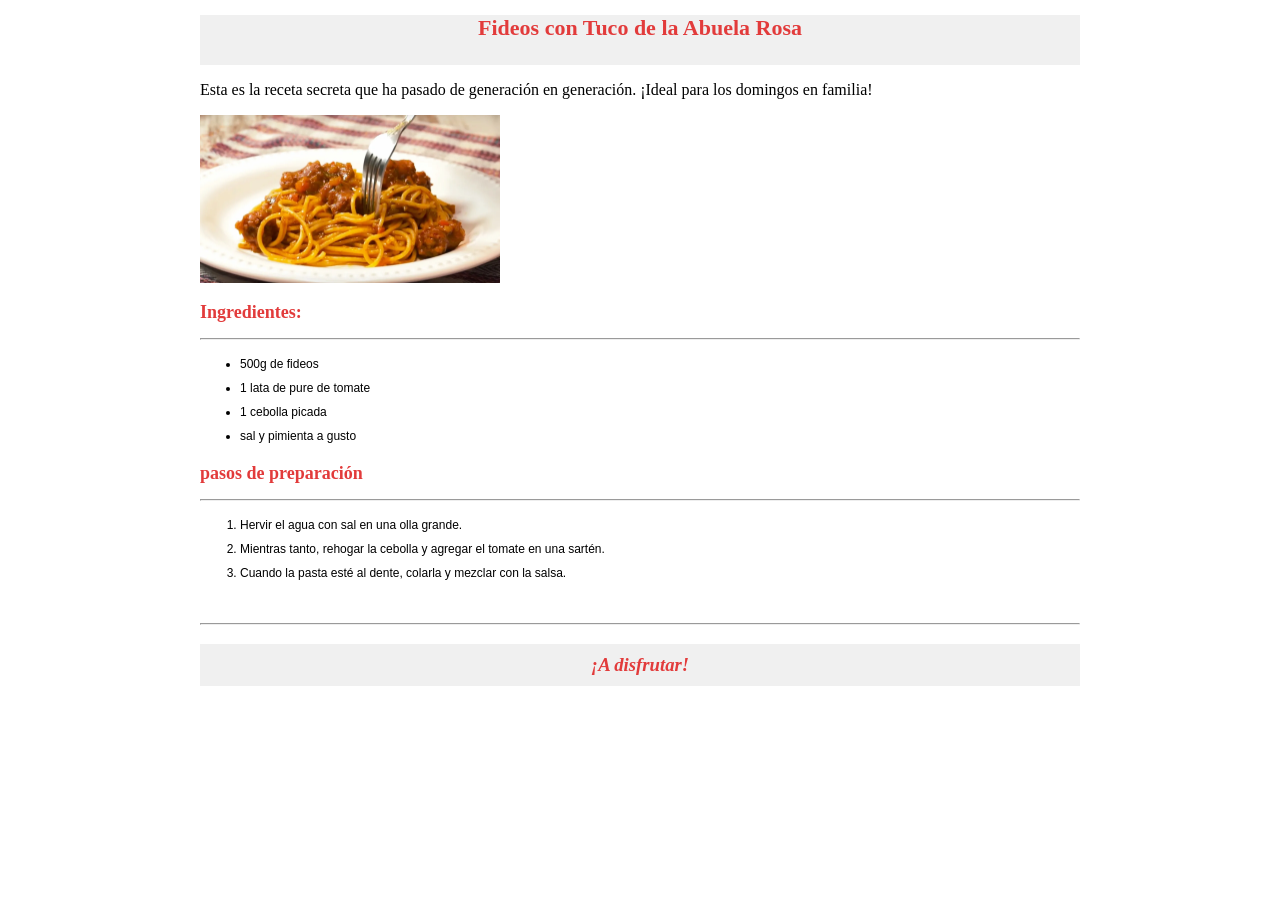
<file: 01-Receta-Abuela/index.html>
<!DOCTYPE html>
<html lang="en">
<head>
    <meta charset="UTF-8">
    <meta name="viewport" content="width=device-width, initial-scale=1.0">
    <title>Receta de la Abuela</title>
    <link rel="stylesheet" href="style.css">
</head>
<body>
    <h1 class="TitlePpal">Fideos con Tuco de la Abuela Rosa</h1>
    <p>Esta es la receta secreta que ha pasado de generación en generación. ¡Ideal para los domingos en familia!</p>
    <img src="assets/plato-final.jpg" alt="Plato final" width="300">
    <h2 class="title-secodary">Ingredientes:</h2>
    <hr>
    <ul class="list">
        <li>500g de fideos</li>
        <li>1 lata de pure de tomate</li>
        <li>1 cebolla picada</li>
        <li>sal y pimienta a gusto</li>
    </ul>
    <h2 class="title-secodary">pasos de preparación</h2>
    <hr>
    <ol class="list">
        <li>Hervir el agua con sal en una olla grande.</li>
        <li>Mientras tanto, rehogar la cebolla y agregar el tomate en una sartén.</li>
        <li>Cuando la pasta esté al dente, colarla y mezclar con la salsa.</li>
    </ol>
    <br>
    <hr>
    <h3 class="footer">¡A disfrutar!</h3>
</body>
</html>
</file>
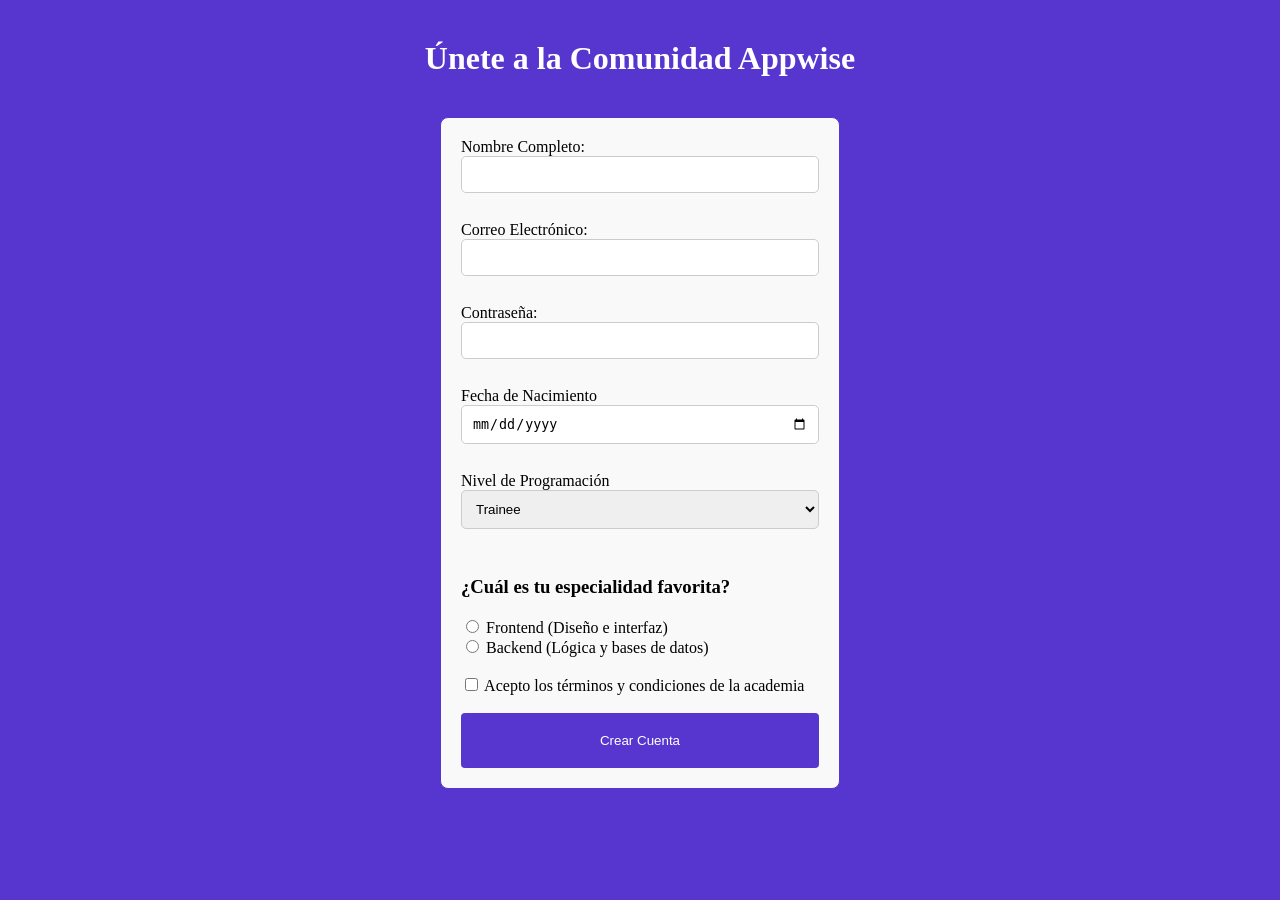
<file: 03-Registro-Usuario/index.html>
<!DOCTYPE html>
<html lang="en">
<head>
    <meta charset="UTF-8">
    <meta name="viewport" content="width=device-width, initial-scale=1.0">
    <title>Registro - Appwise</title>
    <link rel="stylesheet" href="styles.css">
</head>
<body>
    <h1>Únete a la Comunidad Appwise</h1>
    <form class="form" action="#">
        <label for="nombreCompleto">Nombre Completo:</label><br>
        <input class="inputT" type="text" id="nombreCompleto" name="nombreCompleto" required ><br><br>

        <label for="email">Correo Electrónico:</label><br>
        <input class="inputT" type="email" id="email" name="email" required><br><br>

        <label for="password">Contraseña:</label><br>
        <input class="inputT" type="password" id="password" name="password" required><br><br>

        <label for="fechaNacimiento">Fecha de Nacimiento</label><br>
        <input class="inputT" type="date" id="fechaNacimiento" name="fechaNacimiento" required><br><br>

        <label for="nivelProgramacion">Nivel de Programación</label><br>
        <select id="nivelProgramacion" name="nivelProgramacion" required>
            <option value="Trainee">Trainee</option>
            <option value="Junior">Junior</option>
            <option value="Semi-Senior">Semi-Senior</option>
        </select><br><br>
        <h3>¿Cuál es tu especialidad favorita?</h3>

        <label>
            <input type="radio" id="front" name="frontBack" value="Front-end">
            Frontend (Diseño e interfaz)
        </label>
        <br>
        <label>
            <input type="radio" id="back" name="frontBack" value="Back-end">
            Backend (Lógica y bases de datos)
        </label>
        <br><br>
        <label>
            <input type="checkbox" id="acepto" name="cbAcepto" value="Acepto" required>
            Acepto los términos y condiciones de la academia
        </label>
        <br><br>
        <div class="buttonCrear">
            <button class="buttonCrear" type="submit">Crear Cuenta</button>
        </div>
    </form>
</body>
</html>
</file>
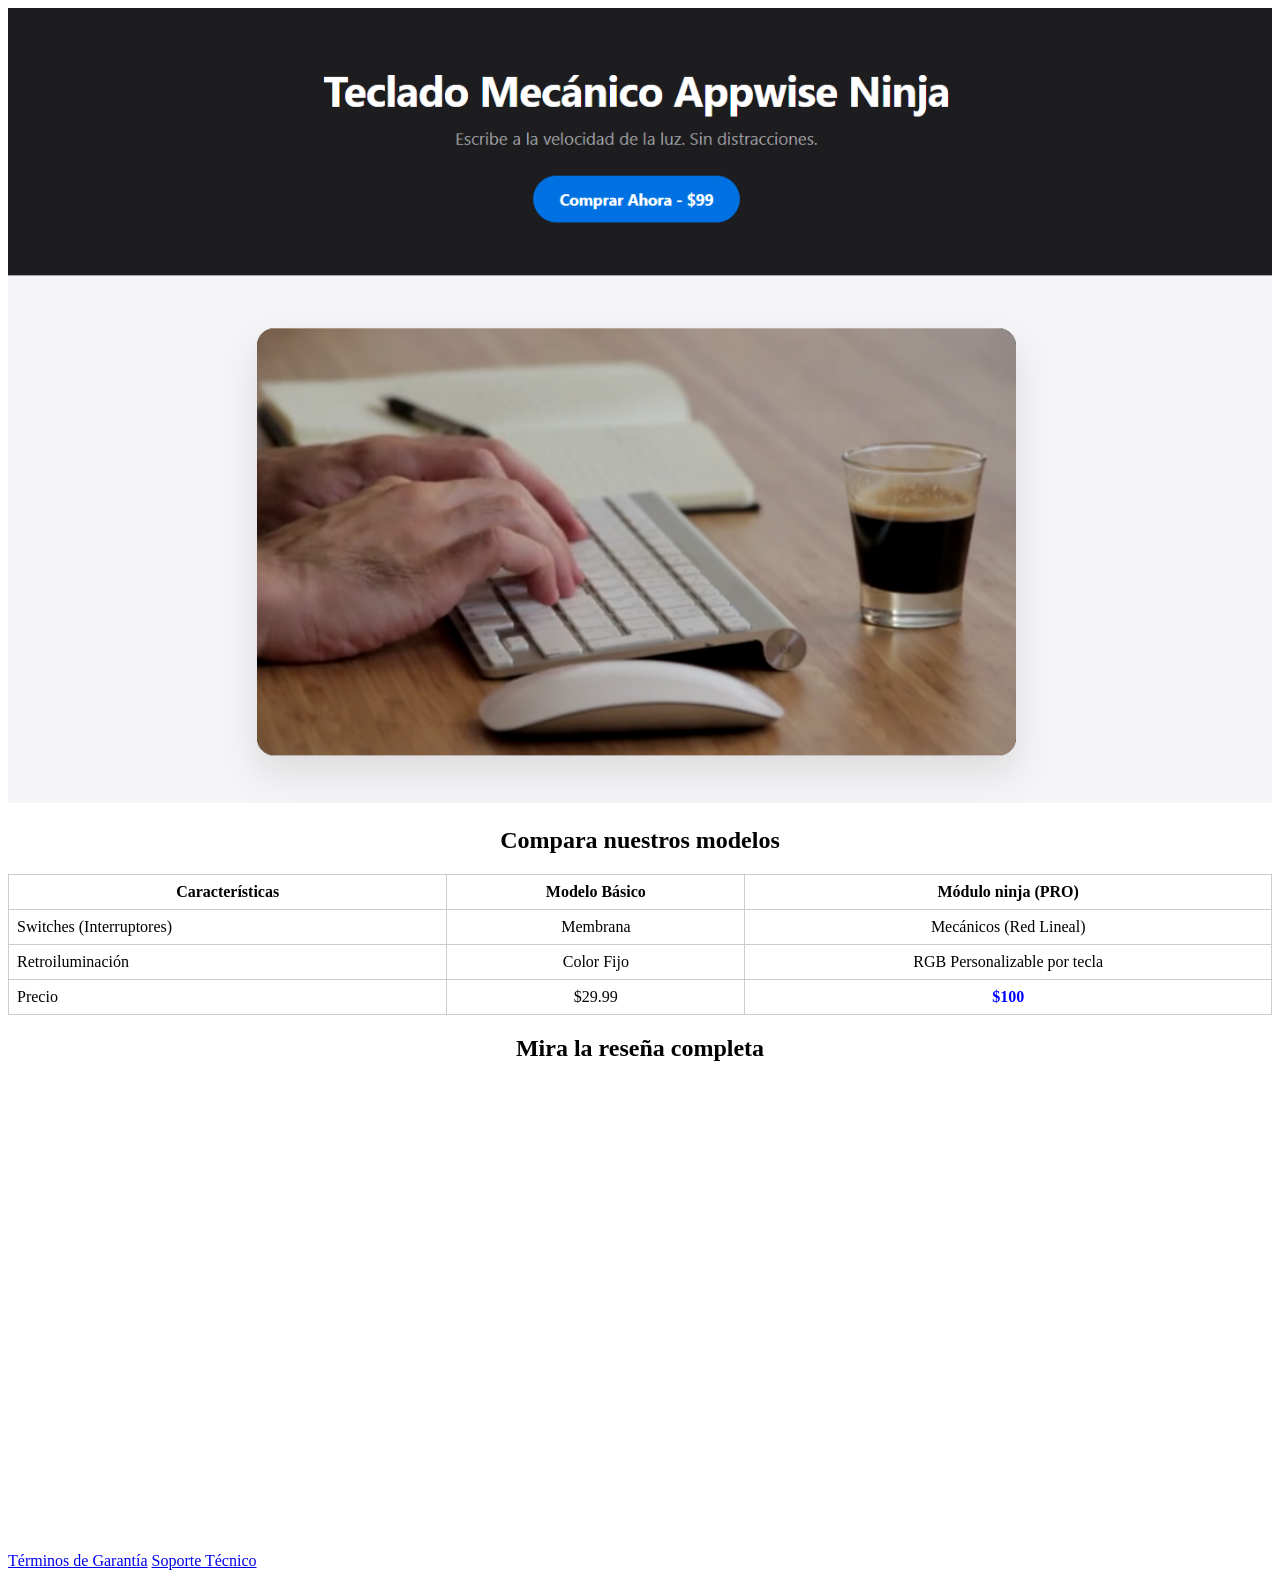
<file: 04-Landing-Producto/index.html>
<!DOCTYPE html>
<html lang="en">
<head>
    <meta charset="UTF-8">
    <meta name="viewport" content="width=device-width, initial-scale=1.0">
    <title>Teclado Appwise Ninja</title>
    <link rel="stylesheet" href="styles.css">
</head>
<body>
  <!-- <HEADER>
     <h1>Teclado Mecánico Appwise Ninja</h1>
     <p>Escribe a la velocidad de la luz. Sin distracciones</p>
     <button class="btn-blue">Comprar Ahora - $99</button>    
   </HEADER>  comento el header porque la imagen preview.png ya lo trae -->
   
   <section>
     <img src="assets/preview.png" alt="Preview del teclado Appwise Ninja">
   </section>

   <section>
     <h2>Compara nuestros modelos</h2>
     <table>
        <thead>
            <tr>
                <th>Características</th>
                <th>Modelo Básico</th>
                <th>Módulo ninja (PRO)</th>
            </tr>
        </thead>
        <tbody>
            <tr>
                <td>Switches (Interruptores)</td>
                <td class="td-texto-centrado">Membrana</td>
                <td class="td-texto-centrado">Mecánicos (Red Lineal)</td>
            </tr>
            <tr>
                <td>Retroiluminación</td>
                <td class="td-texto-centrado">Color Fijo</td>
                <td class="td-texto-centrado">RGB Personalizable por tecla</td>
            </tr>
            <tr>
                <td>Precio</td>
                <td class="td-texto-centrado">$29.99</td>
                <td class="td-azul-negrita">$100</td>
            </tr>
        </tbody>
      </table>
   </section>

    <section>
        <h2>Mira la reseña completa</h2>
     <!-- preguntar como embeber videos de youtube-->
        <iframe 
            width="560" 
            height="315" 
            src="https://appwiseinnovations.dev/ACADEMY/promo.mp4" 
            title="YouTube video player" 
            frameborder="0" 
            allow="accelerometer; autoplay; clipboard-write; encrypted-media; gyroscope; picture-in-picture; web-share" 
            referrerpolicy="strict-origin-when-cross-origin" 
            allowfullscreen>
        </iframe>        
    </section>   
    <footer>
        <a href="#">Términos de Garantía</a>
        <a href="#">Soporte Técnico</a>
        
    </footer>
</body>
</html>
</file>
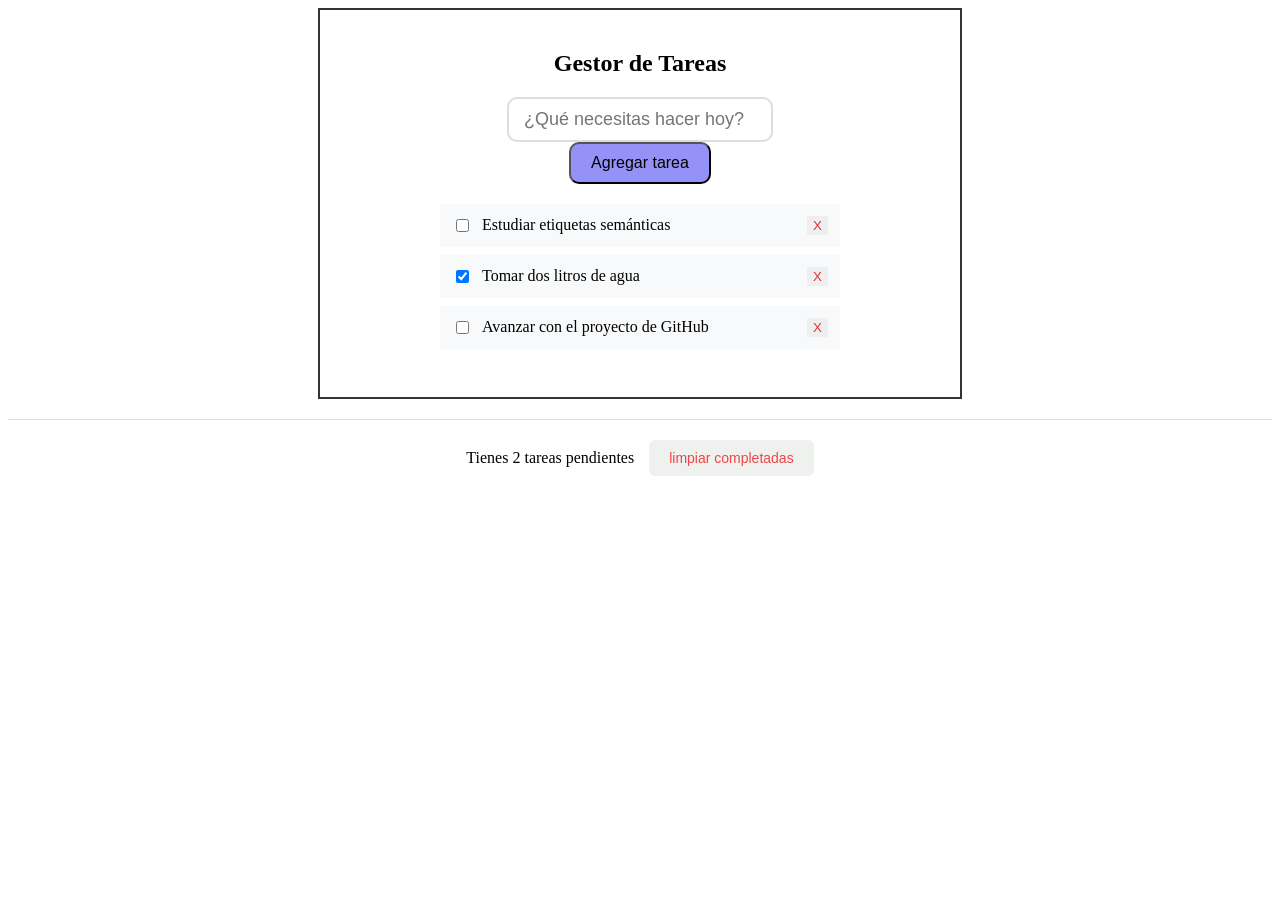
<file: 05-Gestor-Tareas/index.html>
<!DOCTYPE html>
<html lang="en">
<head>
    <meta charset="UTF-8">
    <meta name="viewport" content="width=device-width, initial-scale=1.0">
    <title>Gestor de Tareas</title>
    <link rel="stylesheet" href="styles.css">
</head>
<body>
    <main>        
        <section>
            <h1 class="centrado">Gestor de Tareas</h1>
            <div class="contenedor-input-button"></div>
                <input type="text" id="qNecesitaHacer" placeholder="¿Qué necesitas hacer hoy?"/>
                <button id="agregarTarea">Agregar tarea</button>
            </div>
            <ul id="listaTareas">
                <li>
                    <input type="checkbox" id="tarea1" />
                    <span>Estudiar etiquetas semánticas</span>
                    <button id="DelTarea1">X</button>
                </li>
                <li>
                    <input type="checkbox" id="tarea2" checked/>
                    <span>Tomar dos litros de agua</span>
                    <button id="DelTarea2">X</button>

                </li>
                <li>
                    <input type="checkbox" id="tarea3" />
                    <span>Avanzar con el proyecto de GitHub</span>
                    <button id="DelTarea3">X</button>
                </li>
            </ul>
        </section>
        <footer>
            <p>Tienes 2 tareas pendientes</p>
            <button id="limpiarTareasCompletadas">limpiar completadas</button>
        </footer>
    </main>
</body>
</html>
</file>
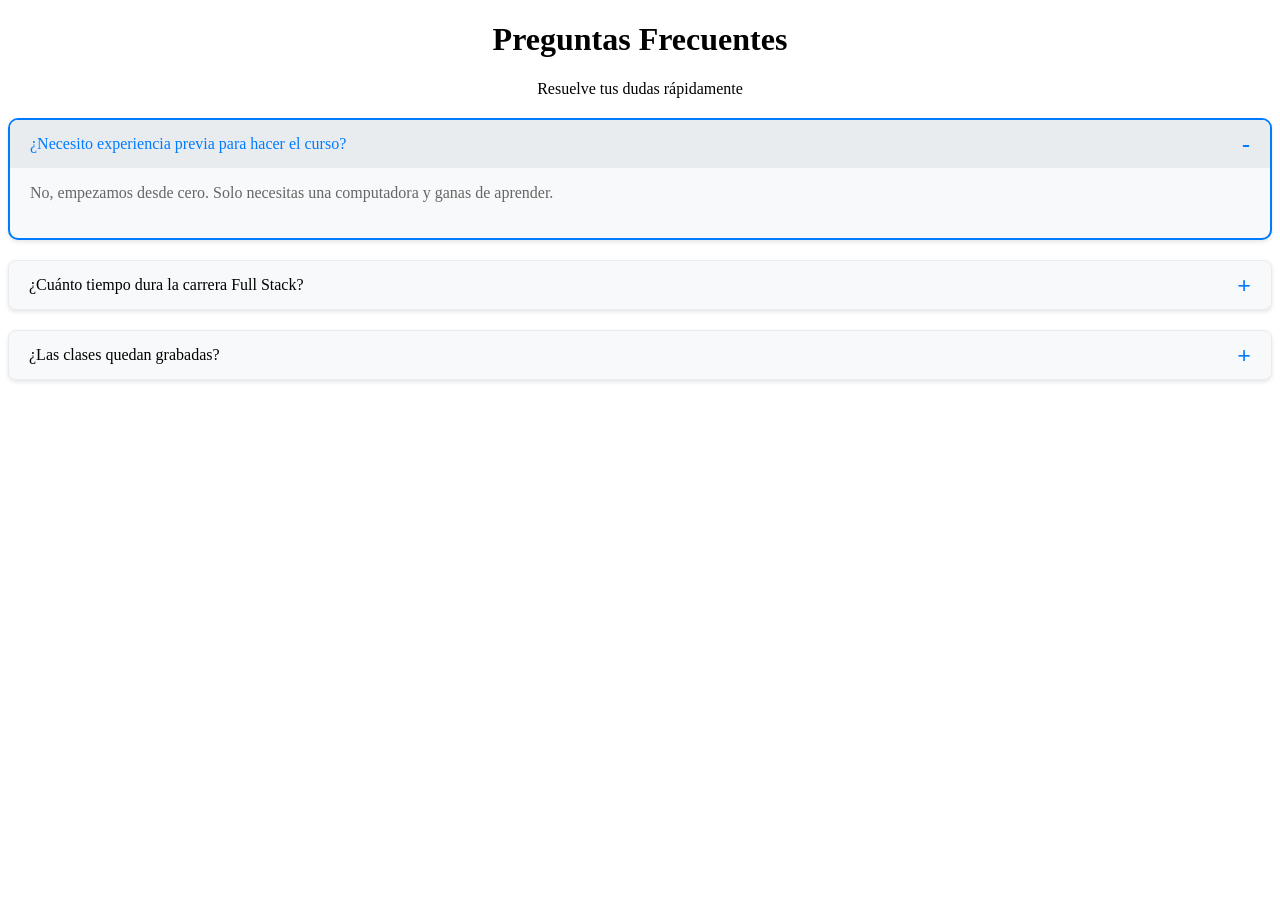
<file: 06-FAQ-Acordeon/index.html>
<!DOCTYPE html>
<html lang="en">
<head>
    <meta charset="UTF-8">
    <meta name="viewport" content="width=device-width, initial-scale=1.0">
    <title>Centro de Ayuda - Appwise</title>
    <link rel="stylesheet" href="styles.css">
</head>
<body>
    <main>
        <h1 class="centrado">Preguntas Frecuentes</h1>
        <p class="centrado">Resuelve tus dudas rápidamente</p>
        <section>
            <details open>
                <summary>¿Necesito experiencia previa para hacer el curso?</summary>
                <p>No, empezamos desde cero. Solo necesitas una computadora y ganas de aprender.</p>
            </details>
            <details>
                <summary>¿Cuánto tiempo dura la carrera Full Stack?</summary>
                <p>El programa completo dura 9 meses, con clases en vivo y proyectos prácticos semanales.</p>
            </details>
            <details>
                <summary>¿Las clases quedan grabadas?</summary>
                <p> ¡Sí! Todas las clases se graban y se suben a la plataforma para que puedas repasarlas cuando quieras.</p>
            </details>
        </section>
    </main>
</body>
</html>
</file>
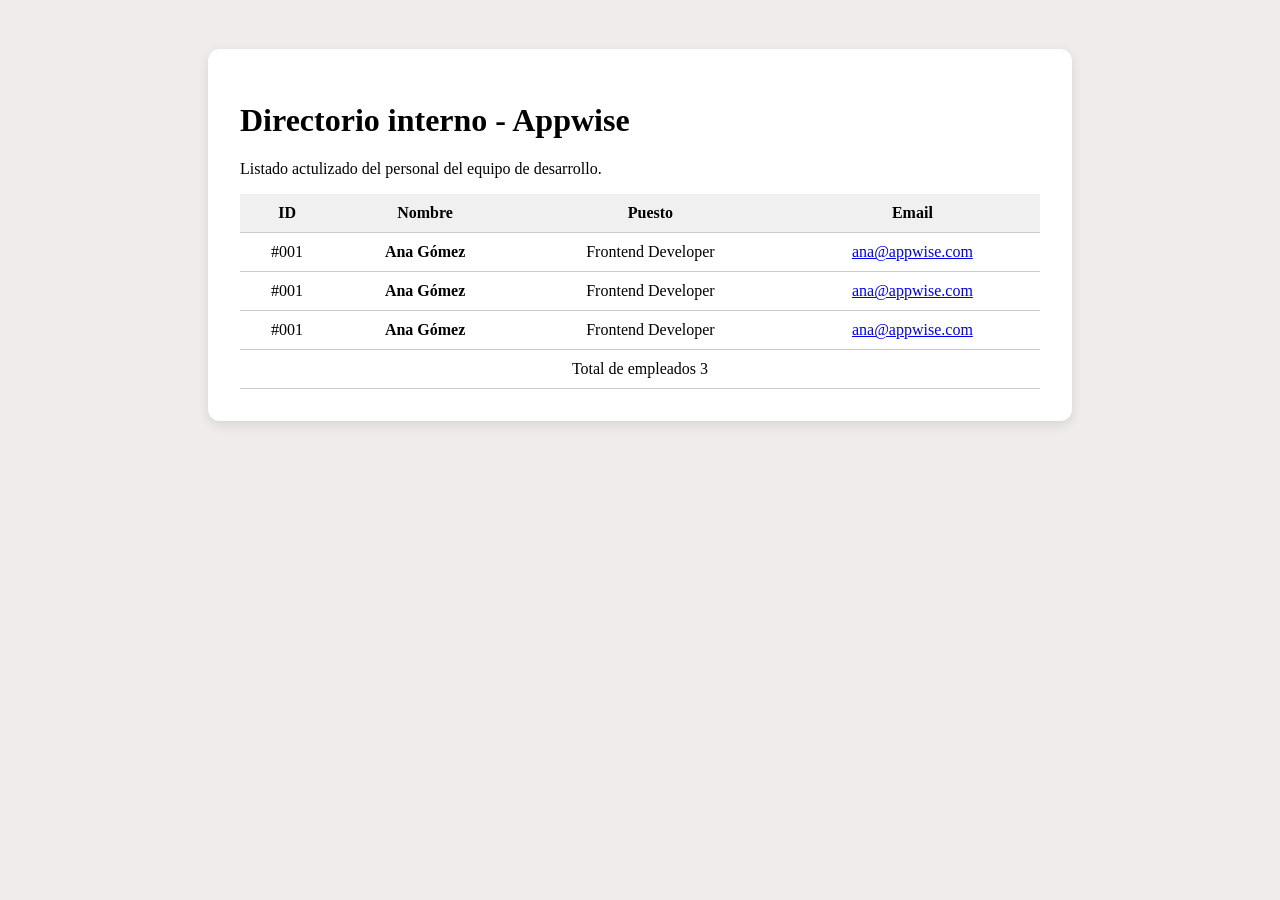
<file: 07-Directorio-Empleados/index.html>
<!DOCTYPE html>
<html lang="en">
<head>
    <meta charset="UTF-8">
    <meta name="viewport" content="width=device-width, initial-scale=1.0">
    <title>Directorio de Empleados</title>
    <link rel="stylesheet" href="styles.css">
</head>
<body>
    <main>
        <h1>Directorio interno - Appwise</h1>
        <p>Listado actulizado del personal del equipo de desarrollo.</p>
        <table >
            <thead>
                <tr>
                    <th>ID</th>
                    <th>Nombre</th>
                    <th>Puesto</th>
                    <th>Email</th>
                </tr>
            </thead>
            <tbody>
                <tr>
                    <td>#001</td>
                    <td>Ana Gómez</td>
                    <td>Frontend Developer</td>
                    <td>
                        <a href="mailto: ana@appwise.com"> ana@appwise.com</a>                    
                    </td>                    
                </tr>
                <tr>
                    <td>#001</td>
                    <td>Ana Gómez</td>
                    <td>Frontend Developer</td>
                    <td>
                        <a href="mailto: ana@appwise.com"> ana@appwise.com</a>                    
                    </td>                    
                </tr>
                <tr>
                    <td>#001</td>
                    <td>Ana Gómez</td>
                    <td>Frontend Developer</td>
                    <td>
                        <a href="mailto: ana@appwise.com"> ana@appwise.com</a>                    
                    </td>                    
                </tr>
            </tbody>
            <tfoot >
                <tr>
                    <td colspan="4">Total de empleados 3</td>
                </tr>
            </tfoot>
        </table>
    </main>
</body>
</html>
</file>
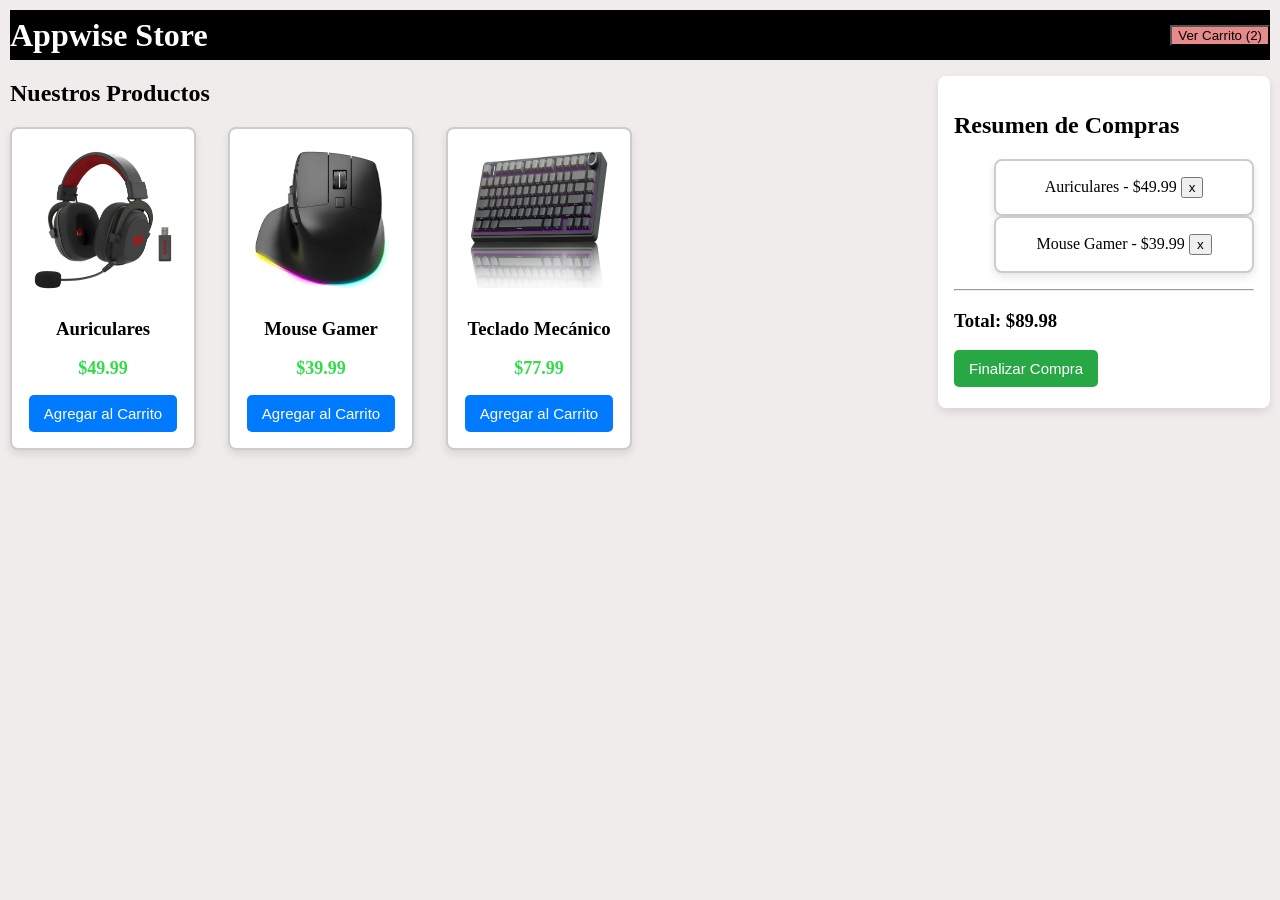
<file: 08-Carrito-Compras/index.html>
<!DOCTYPE html>
<html lang="en">
<head>
    <meta charset="UTF-8">
    <meta name="viewport" content="width=device-width, initial-scale=1.0">
    <title>Tienda Appwise</title>
    <link rel="stylesheet" href="styles.css">
</head>
<body>
    <header>
        <h1>Appwise Store</h1>
        <button class="boton-header" id="agregarAlCarro">Ver Carrito (2)</button>
    </header>
    <main>
        <section>
            <h2> Nuestros Productos </h2>
            <ul class = "ul-productos">
                <li> 
                    <div>                        
                        <img src="assets/auricular_gamer.webp" alt="Auricular Gamer" width="150" height="150" />
                        <h3>Auriculares</h3> 
                        <p><b class = "texto-producto-precio">$49.99</b></p>
                        <button class = "btn-productos" id="AddAuricular">Agregar al Carrito</button>
                    </div>
                </li>
                <li> 
                    <div>                        
                        <img src="assets/mouse_gamer.webp" alt="Mouse Gamer" width="150" height="150" />
                        <h3>Mouse Gamer</h3>
                        <p><b class = "texto-producto-precio">$39.99</b></p> 
                        <button class = "btn-productos" id="AddRaton">Agregar al Carrito</button>
                    </div>
                </li>
                <li> 
                    <div>                        
                        <img src="assets/teclado_mecanico.webp" alt="Teclado Mecánico" width="150" height="150" />
                        <h3>Teclado Mecánico</h3>
                        <p><b class = "texto-producto-precio">$77.99</b></p>
                        <button class = "btn-productos" id="AddTeclado">Agregar al Carrito</button>
                    </div>
                </li>
            </ul>
        </section>
        <aside>
            <h2>Resumen de Compras</h2>
            <ul class = "ul-inferior">
                <li>
                    Auriculares - $49.99
                    <button id="eliminarAuricular">x</button>
                </li>
                <li>
                    Mouse Gamer - $39.99
                    <button id="eliminarRaton">x</button>
                </li>
            </ul>
            <hr>
            <h3>Total: $89.98</h3>
            <button class = "btn-resumenCompras" id="finalizarCompra">Finalizar Compra</button>
        </aside>
    </main>
</body>
</html>
</file>
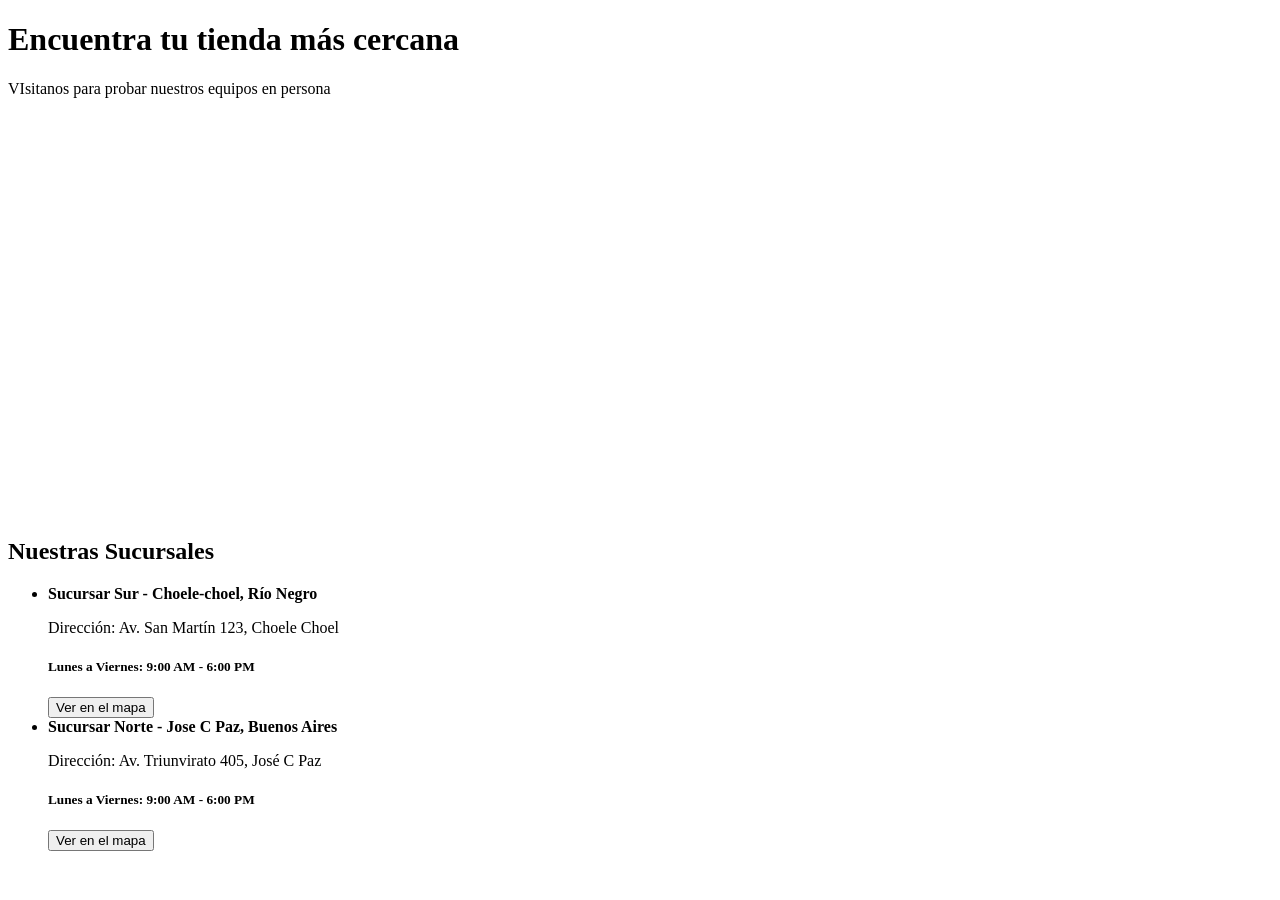
<file: 09-Buscar-Mapas/index.html>
<!DOCTYPE html>
<html lang="en">
<head>
    <meta charset="UTF-8">
    <meta name="viewport" content="width=device-width, initial-scale=1.0">
    <title>Sucursales - Appwise</title>
</head>
<body>
    <header>
        <h1>Encuentra tu tienda más cercana</h1>
        <p>VIsitanos para probar nuestros equipos en persona  </p>
    </header>    
    <main>
        <section>
            <iframe width="400" height="400" title="Mapa de sucursales" 
            src="https://www.google.com/maps/embed?pb=!1m18!1m12!1m3!1d24704.40669575542!2d-65.68077172651418!3d-39.28709761915906!2m3!1f0!2f0!3f0!3m2!1i1024!2i768!4f13.1!3m3!1m2!1s0x95e4880073e09383%3A0xacd04afe2bd8837e!2sChoele-choel%2C%20R%C3%ADo%20Negro!5e0!3m2!1ses!2sar!4v1773007721658!5m2!1ses!2sar"  style="border:0;" allowfullscreen="" loading="lazy" referrerpolicy="no-referrer-when-downgrade"></iframe>
        </section>
        <aside>
            <h2>Nuestras Sucursales</h2>
            <ul>
                <li>
                    <b>Sucursar Sur - Choele-choel, Río Negro</b>
                    <p>Dirección: Av. San Martín 123, Choele Choel</p>
                    <h5>Lunes a Viernes: 9:00 AM - 6:00 PM </h5>
                    <button>Ver en el mapa</button>
                </li>
                <li>
                    <b>Sucursar Norte - Jose C Paz, Buenos Aires</b>
                    <p>Dirección: Av. Triunvirato 405, José C Paz</p>
                    <h5>Lunes a Viernes: 9:00 AM - 6:00 PM </h5>
                    <button>Ver en el mapa</button>
                </li>
            </ul>
        </aside>
    </main>
</body>
</html>
</file>
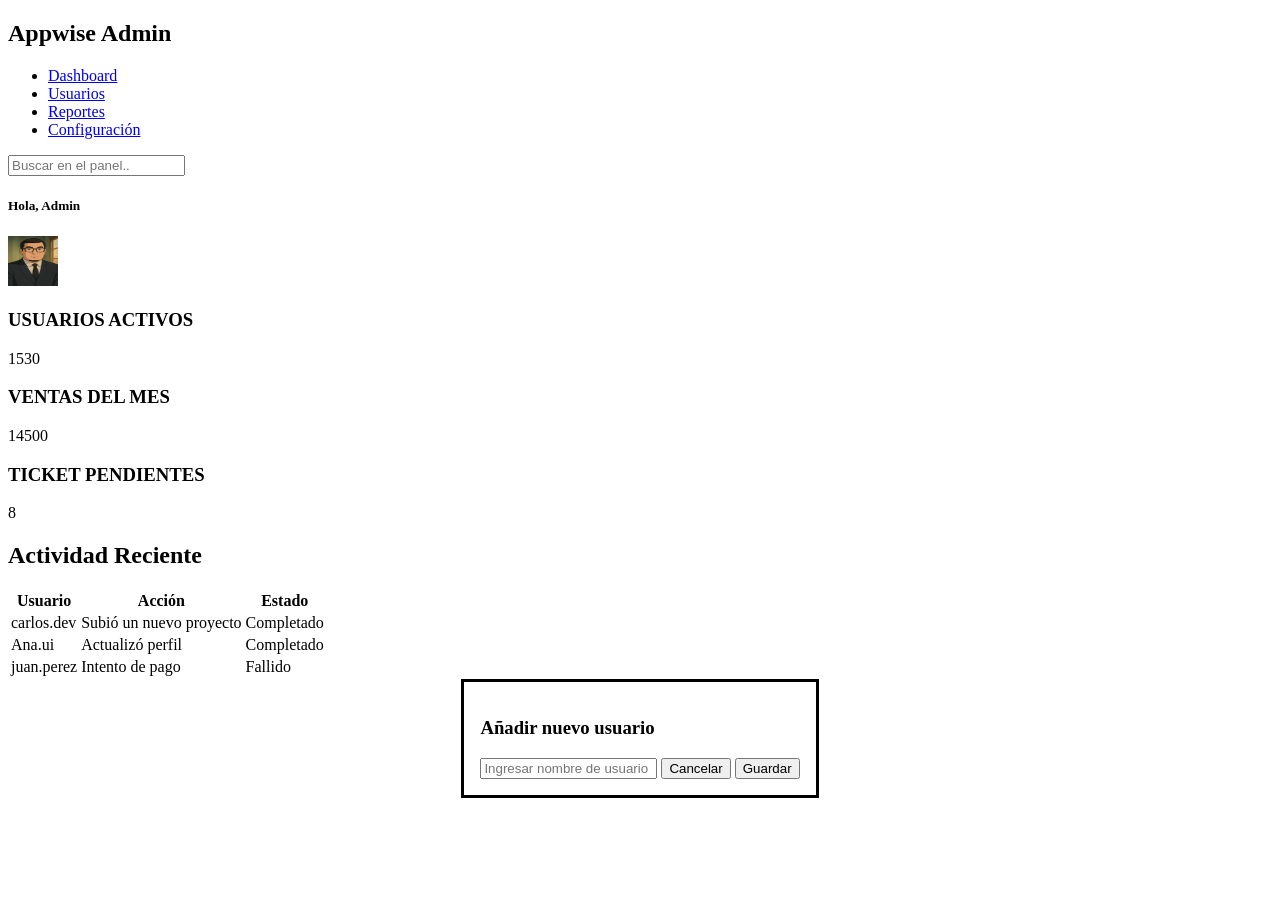
<file: 10-Dashboard-Admin/index.html>
<!DOCTYPE html>
<html lang="en">
<head>
    <meta charset="UTF-8">
    <meta name="viewport" content="width=device-width, initial-scale=1.0">
    <title>Admin Panel - Appwise</title>
</head>
<body>
   <aside>
        <h2>Appwise Admin</h2>
        <nav>
            <ul>
                <li><a href="#">Dashboard</a></li>
                <li><a href="#">Usuarios</a></li>
                <li><a href="#">Reportes</a></li>
                <li><a href="#">Configuración</a></li>
            </ul>
        </nav>
   </aside> 
   <main>
        <header>
            <input type="search" placeholder="Buscar en el panel..">
            <h5> Hola, Admin</h5>
            <img src="assets/avatar.png" alt="Avatar" width="50" height="50"/>
        </header>
        <section>
            <article>
                <h3>USUARIOS ACTIVOS</h3>
                <P>1530</P>
            </article>
            <article>
                <h3>VENTAS DEL MES</h3>
                <P>14500</P>
            </article>
            <article>
                <h3>TICKET PENDIENTES</h3>
                <P>8</P>
            </article>
        </section>
        <section>
            <h2>Actividad Reciente</h2>
            <table>
                <thead>
                    <tr>
                        <th>Usuario</th>
                        <th>Acción</th>
                        <th>Estado</th>
                    </tr>
                </thead>
                <tbody>
                   <tr>
                        <td>carlos.dev</td>
                        <td>Subió un nuevo proyecto</td>
                        <td>Completado</td>
                   </tr> 
                   <tr>
                        <td>Ana.ui</td>
                        <td>Actualizó perfil</td>
                        <td>Completado</td>
                   </tr> 
                   <tr>
                        <td>juan.perez</td>
                        <td>Intento de pago</td>
                        <td>Fallido</td>
                   </tr> 
                </tbody>
            </table>
        </section>
   </main>
   <dialog open>
        <h3>Añadir nuevo usuario</h3>
        <form>
            <input type="text" placeholder="Ingresar nombre de usuario" required>
            <button type="submit" id="cancelar">Cancelar</button>
            <button type="submit" id="guardar">Guardar</button>
        </form>
   </dialog>     
</body>
</html>
</file>
<file: 01-Receta-Abuela/style.css>
.TitlePpal {
    align-items: center;
    height: 50px;
    background: #f0f0f0;
    color: #e23b3b;
    font-size: 22px;
    text-align: center;
}

body {
    margin-left: 200px;
    margin-right: 200px;
}
.title-secodary {
    color: #e23b3b;
    font-size: 18px;
}

.footer {
    text-align: center;
    padding: 10px;
    /* Espaciado interno */
    background: #f0f0f0;
    color: #e23b3b;
    font-style: italic;
}
.list {
    font-size: 12px;
    line-height: 2;
    font-family: Arial, Helvetica, sans-serif;
}
</file>
<file: 03-Registro-Usuario/styles.css>
.form {
    width: 400px;
    /* ancho fijo o máximo */
    margin: 40px auto;
    /* auto lo centra horizontalmente */
    padding: 20px;
    border: 1px solid #5736cf;
    border-radius: 8px;
    background: #f9f9f9;
    box-sizing: border-box;
}
body {
    background-color: #5736cf;
}
h1 {
    text-align: center;
    color: #fff;
    margin-top: 40px;
}
.buttonCrear {
    background-color: #5736cf;
    color: white;
    border: none;
    padding: 10px 20px;
    border-radius: 4px;
    cursor: pointer;
    text-align: center;
}

.inputT {
    width: 100%;
    box-sizing: border-box;
    padding: 10px;
    margin-bottom: 10px;
    border: 1px solid #ccc;
    border-radius: 5px;
}

select {
    width: 100%;
    /* casi todo el ancho del form */
    box-sizing: border-box;
    /* incluye padding y border */
    padding: 10px;
    margin-bottom: 10px;
    border: 1px solid #ccc;
    border-radius: 5px;
}
</file>
<file: 04-Landing-Producto/styles.css>
header {
    background-color: #000;
    /* fondo negro */
    color: white;
    /* texto claro */
    padding: 20px 0;
    text-align: center;
    /* centra texto e inline-blocks */
}

.btn-blue {
    display: inline-block;
    padding: 10px 20px;
    font-size: 16px;
    border: none;
    border-radius: 18px;
    background-color: #1e88e5;
    color: white;
}
img {
    max-width: 100%;
    /* nunca más ancho que el contenedor */
    height: auto;
    /* mantiene proporción (no se deforma) */
}

h2 {
    text-align: center;
}

table {
    border-collapse: collapse;
    /* un solo borde entre celdas */
    width: 100%;
}
td,
th {
    border: 1px solid #ccc;
    /* línea alrededor de cada celda */
    padding: 8px;
}

.td-texto-centrado {
    text-align: center;
}

.td-azul-negrita{    
    color: blue;
    font-weight: bold;
    text-align: center;
}

iframe {
    display: block;
    width: 60%;
    /* o 100% si quieres ancho máximo */
    height: 450px;
    margin: 20px auto;
    /* centrado horizontal */
}
</file>
<file: 05-Gestor-Tareas/styles.css>
h1{
    text-align: center;
}

section {
    width: 80%;
    max-width: 600px;
    margin: 0 auto;
    border: 2px solid #333;
    padding: 20px;

    display: flex;
    align-items: center;
    flex-direction: column;
}

#qNecesitaHacer {
    flex: 1;
    padding: 10px 15px;            /* Más alto y ancho */
    font-size: 18px;               /* Texto más grande */
    border: 2px solid #ddd;      /* Borde sutil */
    border-radius: 10px;           /* Esquinas redondeadas */
    outline: none;                 /* Quita outline al enfocar */
    transition: border-color 0.3s; /* Suave cambio al hover/focus */
}

#agregarTarea {
    padding: 10px 20px;
    font-size: 16px;
    border-radius: 10px; /* esquinas redondeadas */
    background-color: rgb(148, 146, 247);
}

#listaTareas {
    list-style: none;  /* Elimina viñetas */
    padding: 0;    /* Quita padding izquierdo por defecto */
    margin: 20px 0; /* Espacio arriba/abajo */
    width: 100%;
    max-width: 400px; /* Mantiene centrado */
}

#listaTareas li {
    display: flex;    /* Centra verticalmente checkbox, texto y botón */
    gap: 10px;       /* Espacio entre elementos */
    padding: 12px;
    background: #f8f9fa;  /* Fondo  */
    margin-bottom: 8px;   /* Barra izquierda para estilo */
}

#listaTareas span {
    flex: 1; /* Texto ocupa espacio disponible */
}

#listaTareas button {
    color: rgb(224, 52, 52);
    border: none;

}

footer {
    display: flex;
    align-items: center;      /* Centra verticalmente */
    justify-content: center;  /* Centra horizontalmente */
    gap: 15px;   /* Espacio entre p y botón */
    padding: 20px;
    border-top: 1px solid #ddd;  /* linea */
    margin-top: 20px;
}

footer p {
    margin: 0;    /* Quita margen por defecto */
    font-size: 16px;
    font-weight: 500;
}

#limpiarTareasCompletadas {
    padding: 10px 20px;
    background: #eff1ef;
    color: rgb(238, 70, 70);
    border: none;
    border-radius: 6px;
    cursor: pointer;
    font-size: 14px;
}

.contenedor-input-button {
    display: flex;
    flex-direction: row; /* Línea horizontal */
    align-items: center;  /* Centra verticalmente */
    gap: 10px; /* Espacio entre elementos */
    width: 100%;
    max-width: 400px;
}
</file>
<file: 06-FAQ-Acordeon/styles.css>
.centrado {
    text-align: center;   /* Centrado horizontal */
}

details {
    background: #f8f9fa;
    /* Gris claro */
    border: 1px solid #e9ecef;
    /* Borde sutil */
    border-radius: 8px;
    /* Esquinas redondeadas */
    padding: 0;
    margin: 20px 0;
    box-shadow: 0 2px 4px rgba(0, 0, 0, 0.1);
    /* Sombra opcional */
    overflow: hidden;
    /* Limpia bordes */
}

summary {
    padding: 15px 20px;
    cursor: pointer;
    font-weight: 500;
    list-style: none;
    /* Quita marcador nativo */
    position: relative;
    transition: background 0.3s;
}

summary::-webkit-details-marker,
summary::marker {
    display: none;
    /* Oculta flecha nativa en todos browsers */
}

summary::after {
    content: "+";
    /* Icono + */
    position: absolute;
    right: 20px;
    top: 50%;
    transform: translateY(-50%);
    font-size: 24px;
    font-weight: bold;
    color: #007bff;
    transition: transform 0.3s;
}


details[open] summary {
    background: #e9ecef; /* Cambia color al abrir */
    color: #007bff;
}

details[open] {
    border: 2px solid #007bff; /* Recuadro celeste completo */
    border-radius: 10px;       /* Esquinas redondeadas */
   }

details p {
    padding: 0 20px 20px; /* Contenido con margen */
    color: #666; 
}

/* cuando cerrado */
summary:not([open])::after {
    content: "+";
}

/* cuando abierto  */
details[open] summary::after {
    content: "-";
}
</file>
<file: 07-Directorio-Empleados/styles.css>
body {
    margin: 0;
    padding: 10px;
    min-height: 50vh;
    display: flex;
    justify-content: center;
    align-items: center;
    background-color: #f0ecec;
    /* Fondo de ejemplo para resaltar */
}

main {
    width: 80%;
    max-width: 800px;
    background-color: white;
    border-radius: 12px;
    padding: 2rem;
    box-shadow: 0 4px 12px rgba(0, 0, 0, 0.1);

}


table {
    border-collapse: collapse;
    /* Une bordes y evita dobles líneas */
    width: 100%;
}

tr {
    border-bottom: 1px solid #ccc;
    /* Línea horizontal inferior en cada fila */
}

td,
th {
    text-align: center;
    /* Centrado horizontal */
    vertical-align: middle;
    /* Centrado vertical */
    padding: 10px;
}

td:nth-child(2),
th:nth-child(2) {
    font-weight: bold;
}

thead tr:first-child {
    background-color: #f0f0f0;
    /* color titulo columnas */
}
</file>
<file: 08-Carrito-Compras/styles.css>
header {
  display: flex;
  align-items: center;  /* Alinea verticalmente en el centro */
  background-color: black;
  color: white;
  justify-content: space-between;
  height : 50px;
  margin : 0;
}
body {
    margin: 0;
    padding: 10px;
    background-color: #f0ecec;
}

.ul-productos {
  display: flex;
  list-style: none; /* Quita bullets */
  gap: 2rem; /* Espacio entre items */
  padding: 0;  /* Elimina padding por defecto */
}

aside {
  width: 300px;  /* Ancho fijo para aside */
  min-width: 300px;
  background: white;
  padding: 1rem; /* Espacio interno */
  border-radius: 8px; /* Esquinas redondeadas */
  box-shadow: 0 4px 8px rgba(0, 0, 0, 0.1); /* Sombreado */
  margin: 1rem 0; /* Margen superior e inferior */
  height: 300px;
}
section {
  flex: 1; /* Section ocupa el espacio restante */
}

main {
  display: flex;
  gap: 3rem; /* Espacio entre aside y section */
}

.boton-header{
  font-color :white;
  background-color: rgb(231, 138, 138);
}

li {
  background: white; /* Fondo blanco */
  border: 2px solid #ccc; 
  box-shadow: 0 4px 8px rgba(0, 0, 0, 0.1); /* Sombreado */
  padding: 1rem; /* Espacio interno */
  border-radius: 8px; /* Esquinas redondeadas */
  text-align: center;
}
.ul-inferior{
  list-style: none;
}

.btn-productos {
  background-color: #007bff;
  color: white;
  border: none;
  padding: 10px 15px; /* Espacio interno */
  border-radius: 5px; /* Esquinas redondeadas */
  font-size: 15px;
  cursor: pointer;
}
.texto-producto-precio {
  font-size: 18px;
  font-weight: bold;
  color: rgb(49, 221, 72);
  align-items: center;
}
.btn-resumenCompras {
  background-color: #28a745;
  color: white;
  border: none;
  padding: 10px 15px; /* Espacio interno */
  border-radius: 5px; /* Esquinas redondeadas */
  font-size: 15px;
  cursor: pointer;
}
</file>
